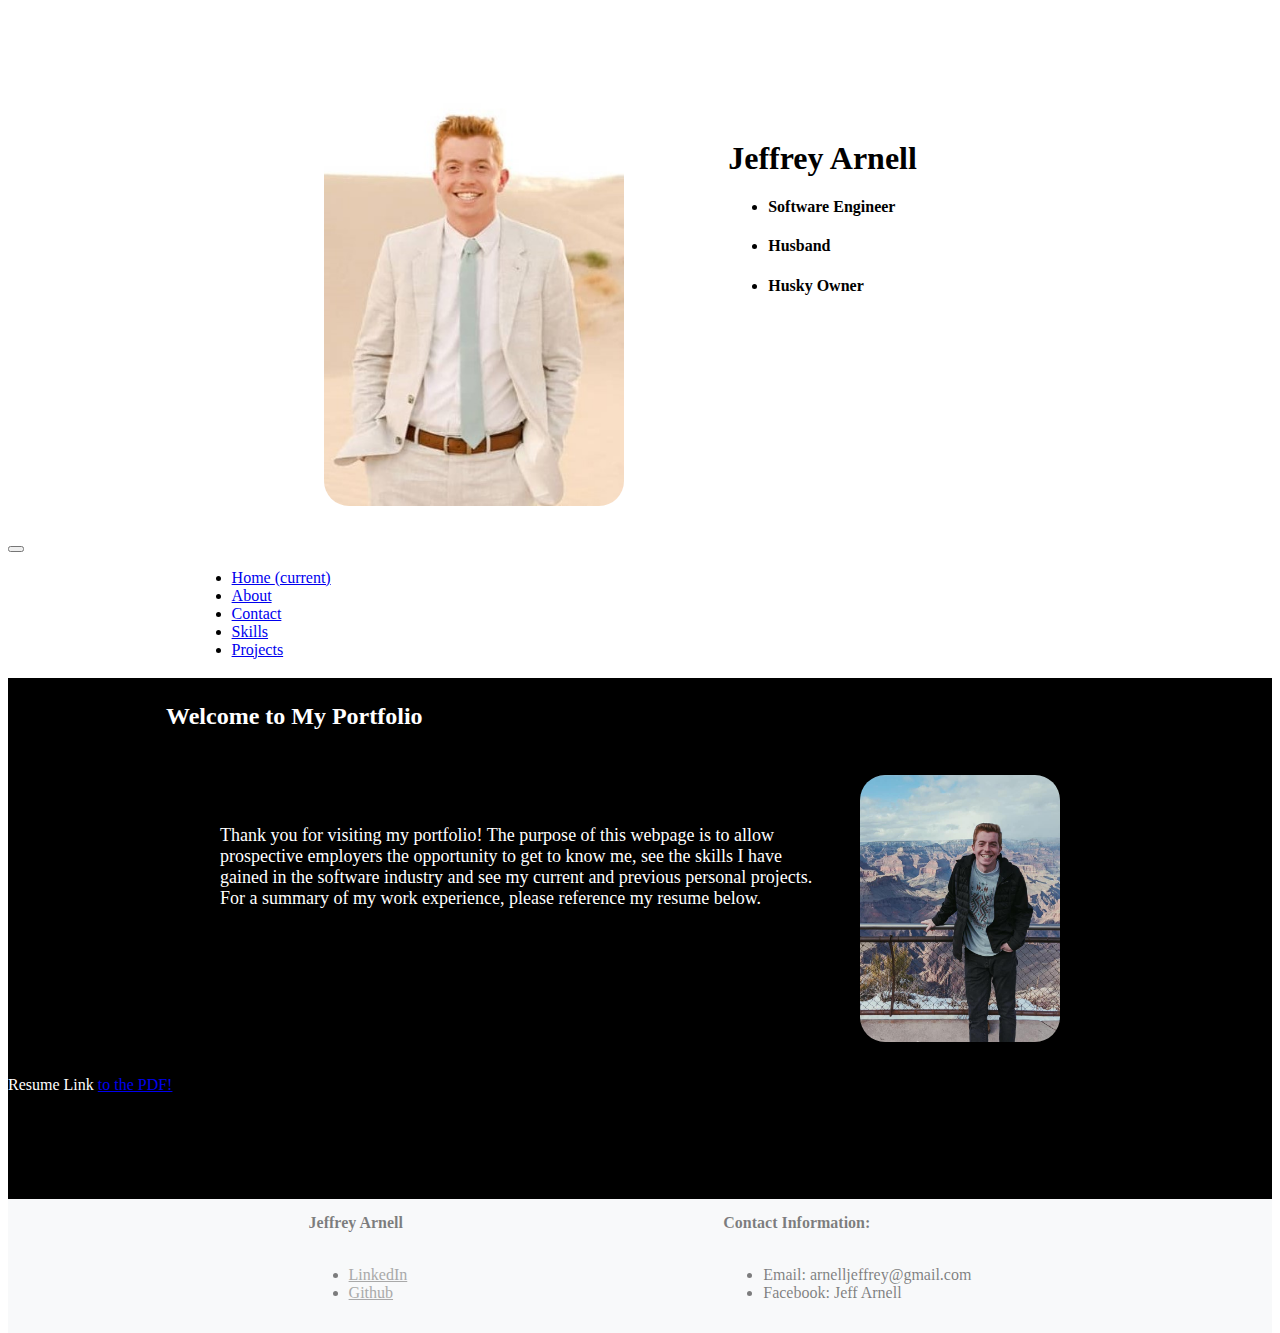
<file: index.html>
<!DOCTYPE html>
<html>
    <head>
        <title>Jeffrey Arnell Portfolio</title>
        <script src="https://code.jquery.com/jquery-2.1.3.min.js"></script>
        <script src="https://maxcdn.bootstrapcdn.com/bootstrap/3.3.1/js/bootstrap.min.js"></script>
        <link rel="stylesheet" href="https://stackpath.bootstrapcdn.com/bootstrap/4.1.3/css/bootstrap.min.css" integrity="sha384-MCw98/SFnGE8fJT3GXwEOngsV7Zt27NXFoaoApmYm81iuXoPkFOJwJ8ERdknLPMO" crossorigin="anonymous">
        <link rel="stylesheet" href="styles.css">
        <link rel="icon" type="image/x-icon" href="/assets/aboutImage.jpg" />
    </head>
    <div style="display: flex; justify-content: left; padding-top: 75px; padding-bottom: 25px;">
        <div style="width: 30%; margin-left: 25%; margin-right: 25px;">
            <img src="./assets/ProfileImage.jpg" class="topPhoto">
        </div>
        <div style="color: black; vertical-align: middle; text-align: center; font-family: Georgia, 'Times New Roman', Times, serif;">
            <h1 style="margin-top: 30%;">Jeffrey Arnell</h1>
            <ul>
                <li><h4 style="text-align: left;">Software Engineer</h4></li>
                <li><h4 style="text-align: left;">Husband</h4></li>
                <li><h4 style="text-align: left;">Husky Owner</h4></li>
            </ul>
        </div>
    </div>

    <nav class="navbar navbar-expand-lg navbar-light bg-light">
        <button class="navbar-toggler" type="button" data-toggle="collapse" data-target="#navbarNav" aria-controls="navbarNav" aria-expanded="false" aria-label="Toggle navigation">
                <span class="navbar-toggler-icon"></span>
        </button>
        <div class="collapse navbar-collapse" id="navbarNav">
                <ul class="navbar-nav">
                        <li class="nav-item active" style="margin-left: 15%;">
                                <a class="nav-link" href="index.html">Home <span class="sr-only">(current)</span></a>
                        </li>
                        <li class="nav-item" style="margin-left: 15%;">
                                <a class="nav-link" href="about.html">About</a>
                        </li>
                        <li class="nav-item" style="margin-left: 15%;">
                                <a class="nav-link" href="contact.html">Contact</a>
                        </li>
                        <li class="nav-item" style="margin-left: 15%;">
                                <a class="nav-link" href="skills.html">Skills</a>
                        </li>
                        <li class="nav-item" style="margin-left: 15%;">
                            <a class="nav-link" href="projects.html">Projects</a>
                        </li>
                </ul>
        </div>
    </nav>

    <div style="width: 100%; background-color:black; color: white; padding-bottom: 100px;">
        <h2>Welcome to My Portfolio</h2>
        <div style="display: flex; justify-content: center; width: 100%;">
            <div style="display: flex; justify-content: center;">
                <p style="width: 600px; margin-right: 40px; margin-top: 50px; font-size: 18px;">Thank you for visiting my portfolio! The purpose of this webpage is to allow prospective employers the opportunity to get to know me, see the skills I have gained in the software industry and see my current and previous personal projects. For a summary of my work experience, please reference my resume below.</p>
                <img src="./assets/About.jpg" style="width: 200px; height: auto;">
            </div>
        </div>

        <object data="/assets/Resume.pdf" type="application/pdf" width="80%" height="800px;" style="margin-left: 10%; margin-top: 50px;">
            <p>Resume Link <a href="/assets/Resume.pdf">to the PDF!</a></p>
        </object>
    </div>

    <footer style="background-color: #f8f9fa; color: #00000080;">
        <div style="display: flex; justify-content: center;">
            <div style="margin-right: 25%; margin-top: 15px; margin-bottom: 15px;">
                <strong>Jeffrey Arnell</strong>
                <br><br>
                <ul>
                    <li><a href="https://www.linkedin.com/in/jeffrey-arnell-186a73201/" target="_blank" style="color: darkgray;">LinkedIn</a></li>
                    <li><a target="_blank" style="color: darkgray;" href="https://github.com/arnellja">Github</a></li>
                </ul>
            </div>
            <div style="margin-top: 15px; margin-bottom: 15px;">
                <strong>Contact Information:</strong>
                <br><br>
                <ul>
                    <li>Email: arnelljeffrey@gmail.com</li>
                    <li>Facebook: Jeff Arnell</li>
                </ul>
            </div>
        </div>
    </footer>
</html>
</file>
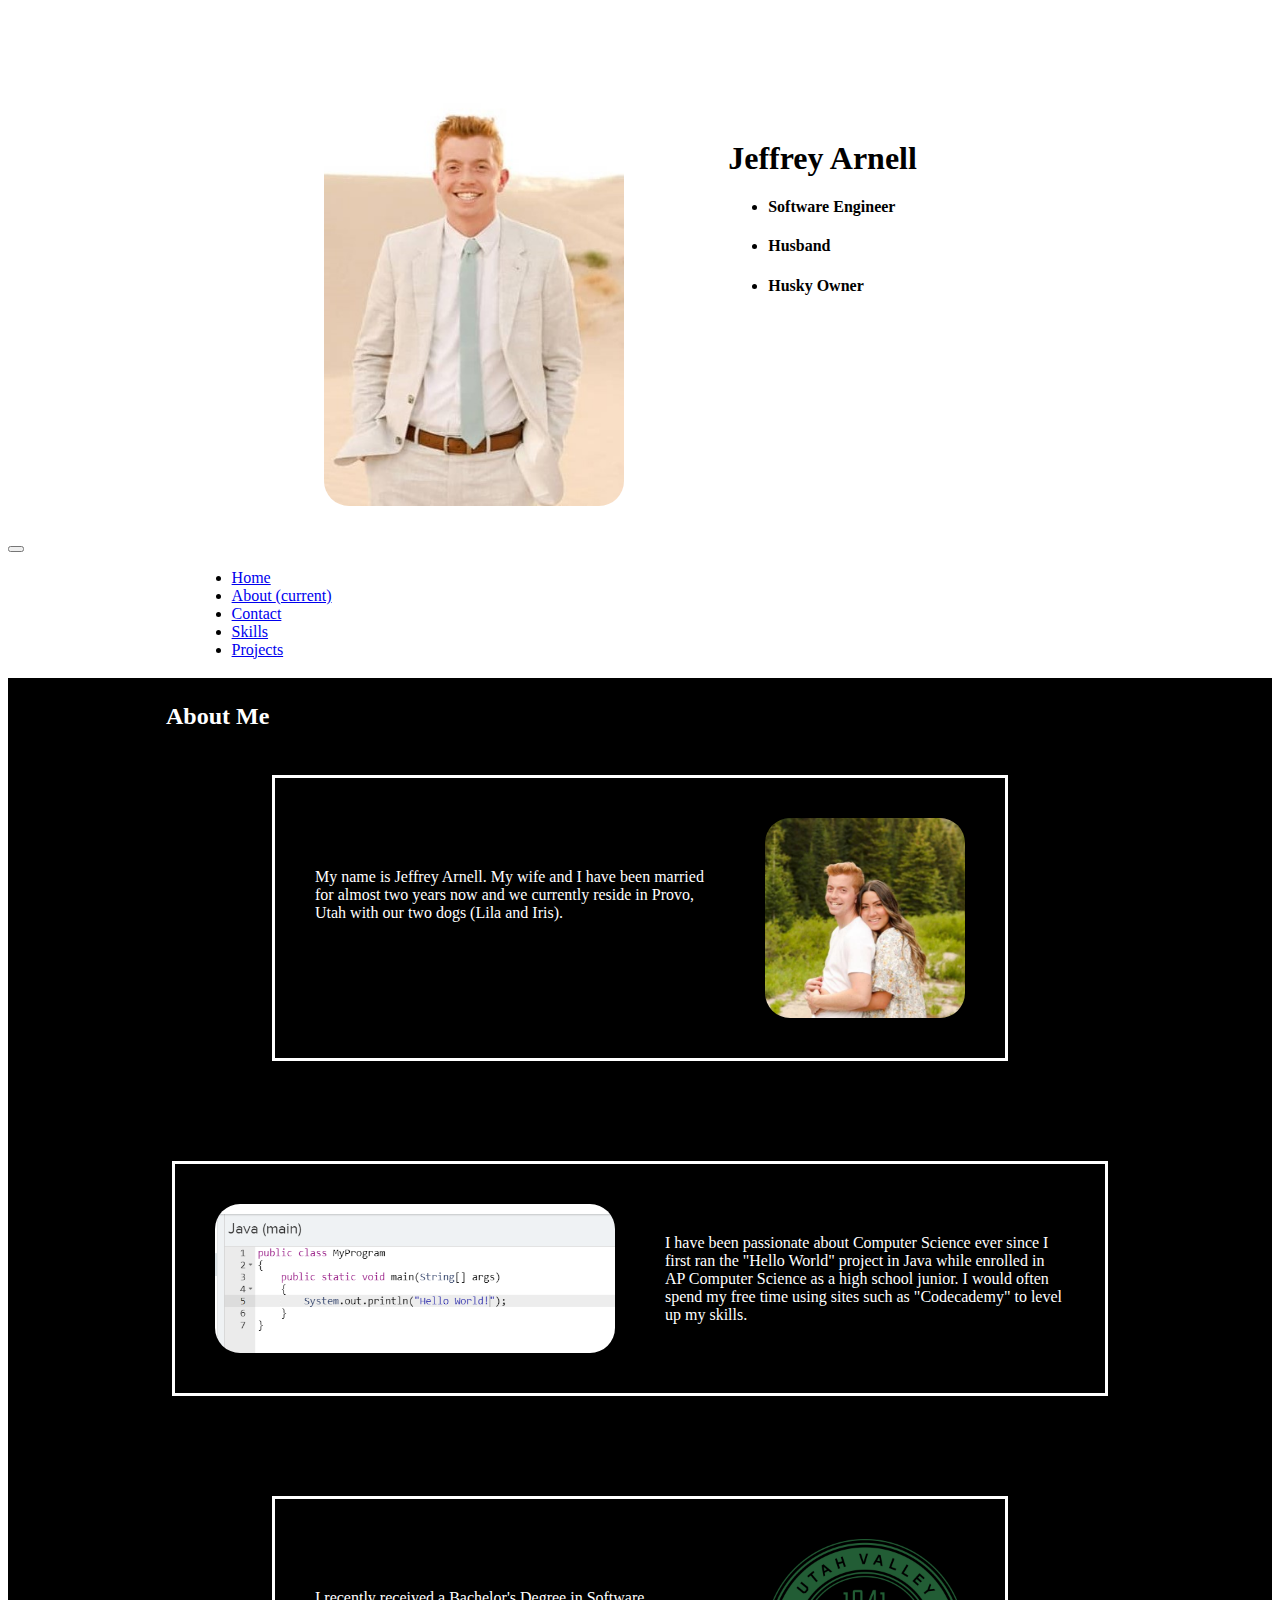
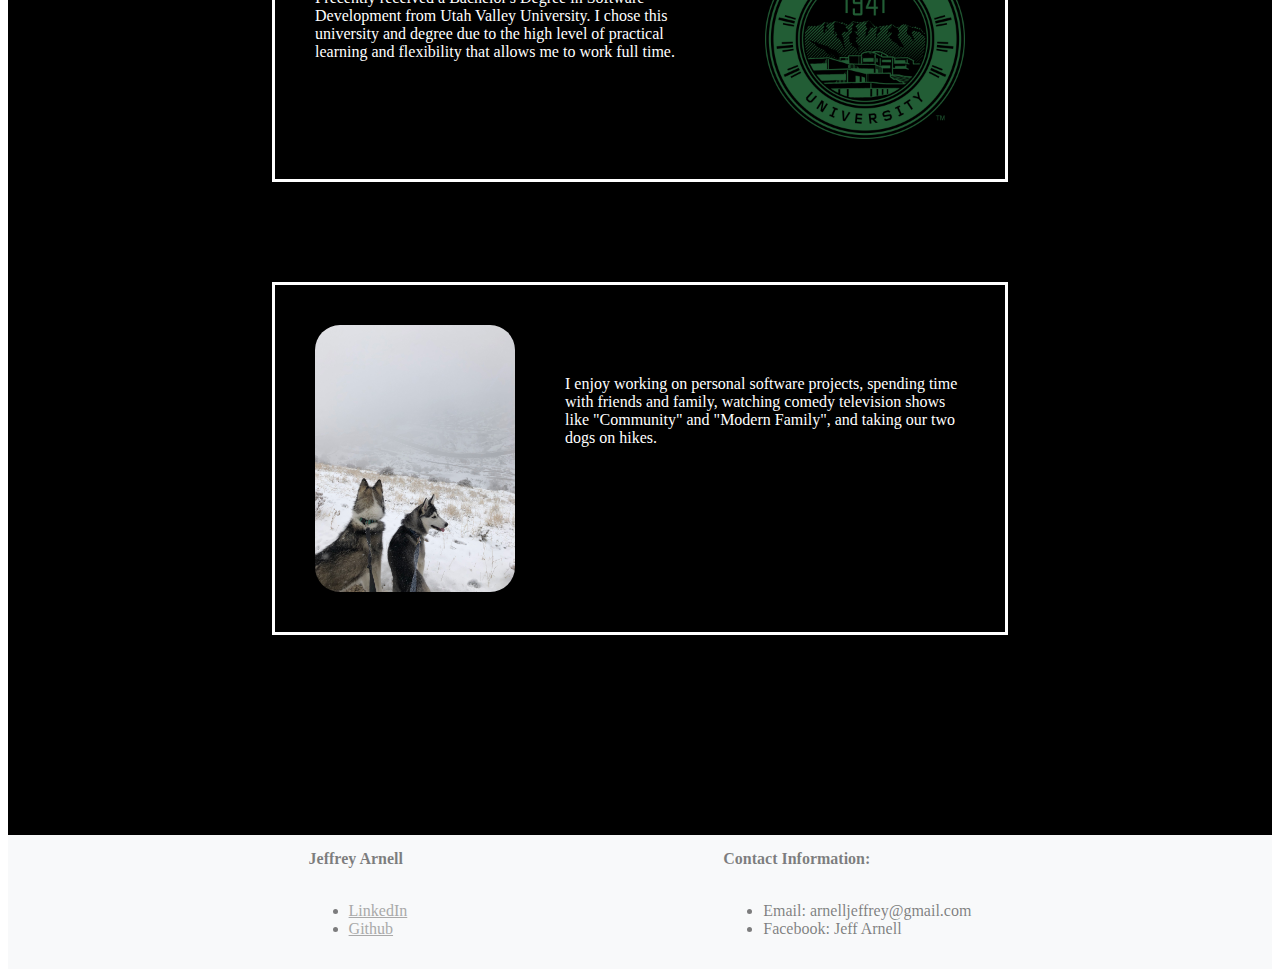
<file: about.html>
<!DOCTYPE html>
<html>
    <head>
        <title>Jeffrey Arnell Portfolio</title>
        <script src="https://code.jquery.com/jquery-2.1.3.min.js"></script>
        <script src="https://maxcdn.bootstrapcdn.com/bootstrap/3.3.1/js/bootstrap.min.js"></script>
        <link rel="stylesheet" href="https://stackpath.bootstrapcdn.com/bootstrap/4.1.3/css/bootstrap.min.css" integrity="sha384-MCw98/SFnGE8fJT3GXwEOngsV7Zt27NXFoaoApmYm81iuXoPkFOJwJ8ERdknLPMO" crossorigin="anonymous">
        <link rel="stylesheet" href="styles.css">
        <link rel="icon" type="image/x-icon" href="/assets/aboutImage.jpg" />
    </head>
    <div style="display: flex; justify-content: left; padding-top: 75px; padding-bottom: 25px;">
        <div style="width: 30%; margin-left: 25%; margin-right: 25px;">
            <img src="./assets/ProfileImage.jpg" class="topPhoto">
        </div>
        <div style="color: black; vertical-align: middle; text-align: center; font-family: Georgia, 'Times New Roman', Times, serif;">
            <h1 style="margin-top: 30%;">Jeffrey Arnell</h1>
            <ul>
                <li><h4 style="text-align: left;">Software Engineer</h4></li>
                <li><h4 style="text-align: left;">Husband</h4></li>
                <li><h4 style="text-align: left;">Husky Owner</h4></li>
            </ul>
        </div>
    </div>

    <nav class="navbar navbar-expand-lg navbar-light bg-light">
        <button class="navbar-toggler" type="button" data-toggle="collapse" data-target="#navbarNav" aria-controls="navbarNav" aria-expanded="false" aria-label="Toggle navigation">
                <span class="navbar-toggler-icon"></span>
        </button>
        <div class="collapse navbar-collapse" id="navbarNav">
                <ul class="navbar-nav">
                        <li class="nav-item" style="margin-left: 15%;">
                                <a class="nav-link" href="index.html">Home</a>
                        </li>
                        <li class="nav-item active" style="margin-left: 15%;">
                                <a class="nav-link" href="about.html">About <span class="sr-only">(current)</span></a>
                        </li>
                        <li class="nav-item" style="margin-left: 15%;">
                                <a class="nav-link" href="contact.html">Contact</a>
                        </li>
                        <li class="nav-item" style="margin-left: 15%;">
                                <a class="nav-link" href="skills.html">Skills</a>
                        </li>
                        <li class="nav-item" style="margin-left: 15%;">
                            <a class="nav-link" href="projects.html">Projects</a>
                        </li>
                </ul>
        </div>
    </nav>

    <div style="width: 100%; background-color:black; color: white; padding-bottom: 100px;">
        <h2>About Me</h2>
        <div style="display: flex; justify-content: center; width: 100%; margin-bottom: 100px;">
            <div class="skill-box" style="display: flex; justify-content: center;">
                <p style="margin-right: 50px; margin-top: 50px; width: 400px;">My name is Jeffrey Arnell. My wife and I have been married for almost two years now and we currently reside in Provo, Utah with our two dogs (Lila and Iris).</p>
                <img src="./assets/aboutImage.jpg" style="width: 200px; height: auto;">
            </div>
        </div>
        <div style="display: flex; justify-content: center; width: 100%; margin-bottom: 100px;">
            <div class="skill-box" style="display: flex; justify-content: center;">
                <img src="./assets/HelloWorld.PNG" style="width: 400px; height: auto;">
                <p style="margin-left: 50px; margin-top: 30px; width: 400px;">I have been passionate about Computer Science ever since I first ran the "Hello World" project in Java while enrolled in AP Computer Science as a high school junior. I would often spend my free time using sites such as "Codecademy" to level up my skills.</p>

            </div>
        </div>
        <div style="display: flex; justify-content: center; width: 100%; margin-bottom: 100px;">
            <div class="skill-box" style="display: flex; justify-content: center;">
                <p style="margin-right: 50px; margin-top: 50px; width: 400px;">I recently received a Bachelor's Degree in Software Development from Utah Valley University. I chose this university and degree due to the high level of practical learning and flexibility that allows me to work full time.</p>
                <img src="./assets/Utah_Valley_University_seal.svg.png" style="width: 200px; height: auto;">
            </div>
        </div>
        <div style="display: flex; justify-content: center; width: 100%; margin-bottom: 100px;">
            <div class="skill-box" style="display: flex; justify-content: center;">
                <img src="./assets/Dogs.jpg" style="width: 200px; height: auto;">
                <p style="margin-left: 50px; margin-top: 50px; width: 400px;">I enjoy working on personal software projects, spending time with friends and family, watching comedy television shows like "Community" and "Modern Family", and taking our two dogs on hikes.</p>
            </div>
        </div>
    </div>

    <footer style="background-color: #f8f9fa; color: #00000080;">
        <div style="display: flex; justify-content: center;">
            <div style="margin-right: 25%; margin-top: 15px; margin-bottom: 15px;">
                <strong>Jeffrey Arnell</strong>
                <br><br>
                <ul>
                    <li><a href="https://www.linkedin.com/in/jeffrey-arnell-186a73201/" target="_blank" style="color: darkgray;">LinkedIn</a></li>
                    <li><a target="_blank" style="color: darkgray;" href="https://github.com/arnellja">Github</a></li>
                </ul>
            </div>
            <div style="margin-top: 15px; margin-bottom: 15px;">
                <strong>Contact Information:</strong>
                <br><br>
                <ul>
                    <li>Email: arnelljeffrey@gmail.com</li>
                    <li>Facebook: Jeff Arnell</li>
                </ul>
            </div>
        </div>
    </footer>
</html>
</file>
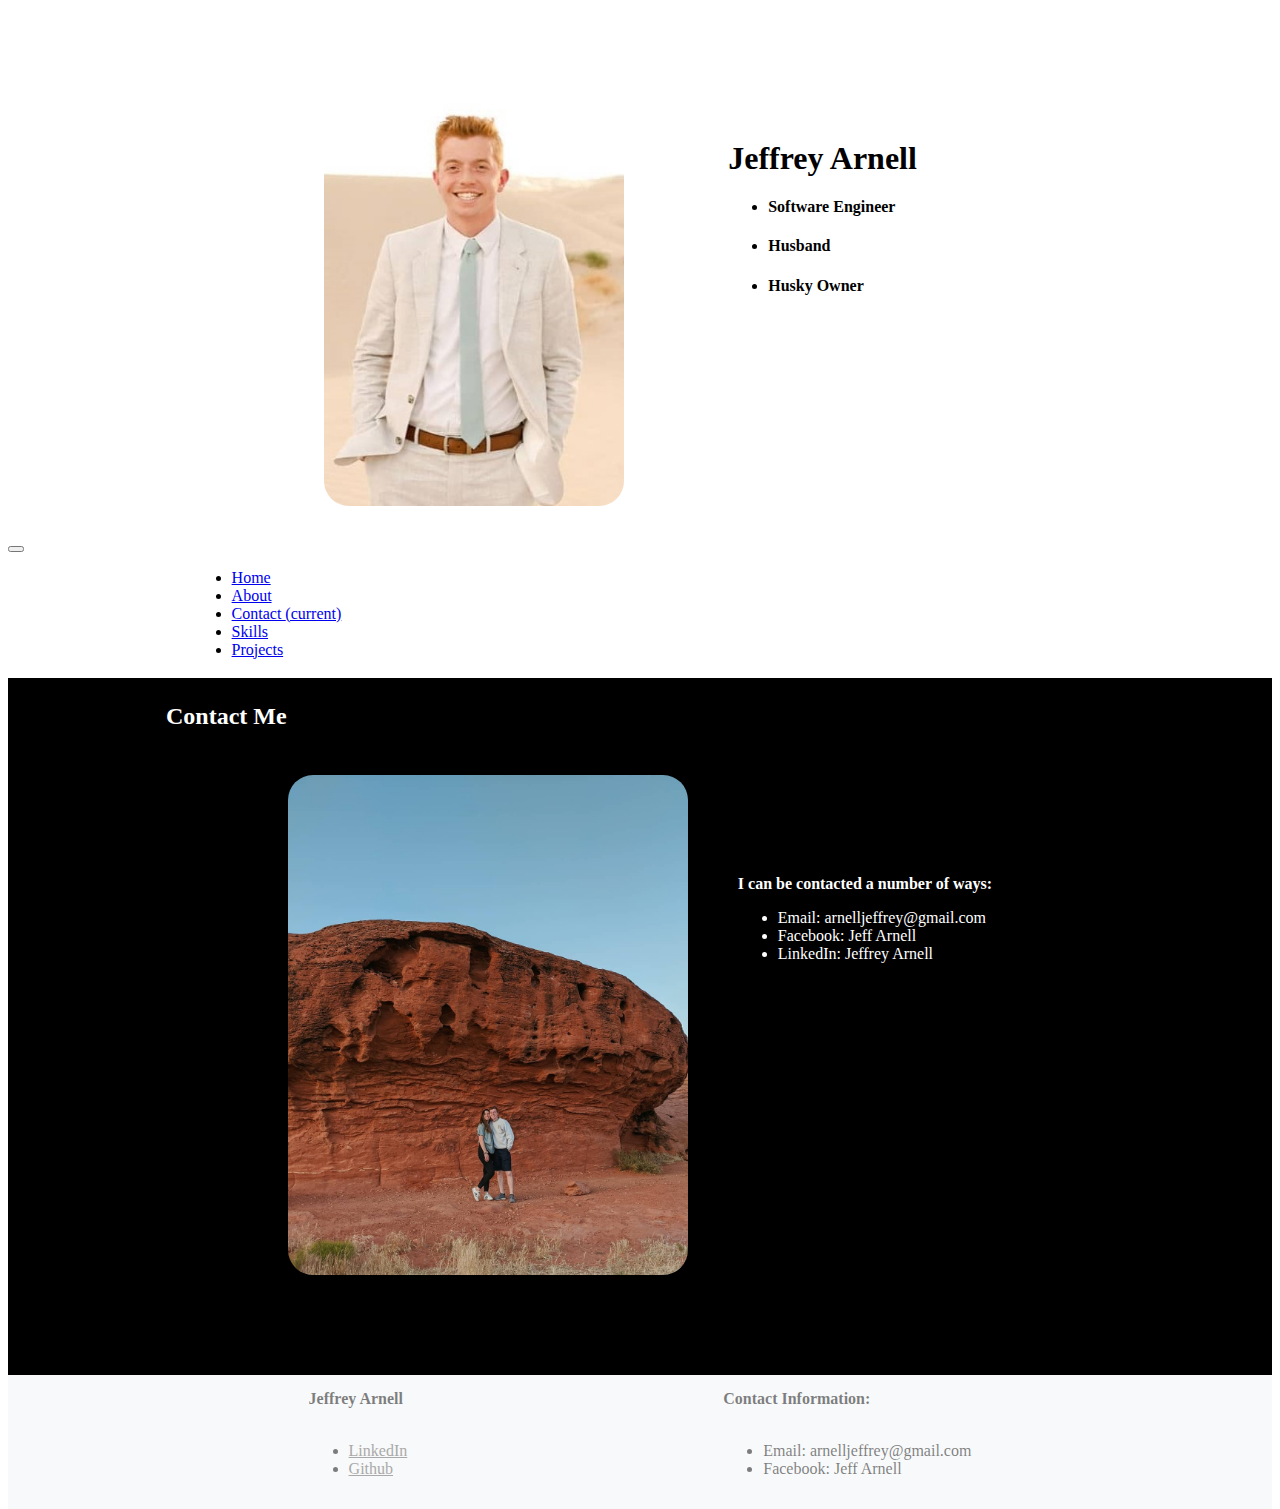
<file: contact.html>
<!DOCTYPE html>
<html>
    <head>
        <title>Jeffrey Arnell Portfolio</title>
        <script src="https://code.jquery.com/jquery-2.1.3.min.js"></script>
        <script src="https://maxcdn.bootstrapcdn.com/bootstrap/3.3.1/js/bootstrap.min.js"></script>
        <link rel="stylesheet" href="https://stackpath.bootstrapcdn.com/bootstrap/4.1.3/css/bootstrap.min.css" integrity="sha384-MCw98/SFnGE8fJT3GXwEOngsV7Zt27NXFoaoApmYm81iuXoPkFOJwJ8ERdknLPMO" crossorigin="anonymous">
        <link rel="stylesheet" href="styles.css">
        <link rel="icon" type="image/x-icon" href="/assets/aboutImage.jpg" />
    </head>
    <div style="display: flex; justify-content: left; padding-top: 75px; padding-bottom: 25px;">
        <div style="width: 30%; margin-left: 25%; margin-right: 25px;">
            <img src="./assets/ProfileImage.jpg" class="topPhoto">
        </div>
        <div style="color: black; vertical-align: middle; text-align: center; font-family: Georgia, 'Times New Roman', Times, serif;">
            <h1 style="margin-top: 30%;">Jeffrey Arnell</h1>
            <ul>
                <li><h4 style="text-align: left;">Software Engineer</h4></li>
                <li><h4 style="text-align: left;">Husband</h4></li>
                <li><h4 style="text-align: left;">Husky Owner</h4></li>
            </ul>
        </div>
    </div>

    <nav class="navbar navbar-expand-lg navbar-light bg-light">
        <button class="navbar-toggler" type="button" data-toggle="collapse" data-target="#navbarNav" aria-controls="navbarNav" aria-expanded="false" aria-label="Toggle navigation">
                <span class="navbar-toggler-icon"></span>
        </button>
        <div class="collapse navbar-collapse" id="navbarNav">
                <ul class="navbar-nav">
                        <li class="nav-item" style="margin-left: 15%;">
                                <a class="nav-link" href="index.html">Home</a>
                        </li>
                        <li class="nav-item" style="margin-left: 15%;">
                                <a class="nav-link" href="about.html">About</a>
                        </li>
                        <li class="nav-item active" style="margin-left: 15%;">
                                <a class="nav-link" href="contact.html">Contact <span class="sr-only">(current)</span></a>
                        </li>
                        <li class="nav-item" style="margin-left: 15%;">
                                <a class="nav-link" href="skills.html">Skills</a>
                        </li>
                        <li class="nav-item" style="margin-left: 15%;">
                            <a class="nav-link" href="projects.html">Projects</a>
                        </li>
                </ul>
        </div>
    </nav>

    <div style="width: 100%; background-color:black; color: white; padding-bottom: 100px;">
        <h2>Contact Me</h2>
        <div style="display: flex; justify-content: center; width: 100%;">
            <div style="display: flex; justify-content: center;">
                <img src="./assets/RedRockContact.jpg" style="width: 400px; height: auto;">
                <div style="margin-left: 50px; margin-top: 100px;">
                    <strong>I can be contacted a number of ways:</strong>
                    <ul>
                        <li>Email: arnelljeffrey@gmail.com</li>
                        <li>Facebook: Jeff Arnell</li>
                        <li>LinkedIn: Jeffrey Arnell</li>
                    </ul>
                </div>
            </div>
        </div>
    </div>

    <footer style="background-color: #f8f9fa; color: #00000080;">
        <div style="display: flex; justify-content: center;">
            <div style="margin-right: 25%; margin-top: 15px; margin-bottom: 15px;">
                <strong>Jeffrey Arnell</strong>
                <br><br>
                <ul>
                    <li><a href="https://www.linkedin.com/in/jeffrey-arnell-186a73201/" target="_blank" style="color: darkgray;">LinkedIn</a></li>
                    <li><a target="_blank" style="color: darkgray;" href="https://github.com/arnellja">Github</a></li>
                </ul>
            </div>
            <div style="margin-top: 15px; margin-bottom: 15px;">
                <strong>Contact Information:</strong>
                <br><br>
                <ul>
                    <li>Email: arnelljeffrey@gmail.com</li>
                    <li>Facebook: Jeff Arnell</li>
                </ul>
            </div>
        </div>
    </footer>
</html>
</file>
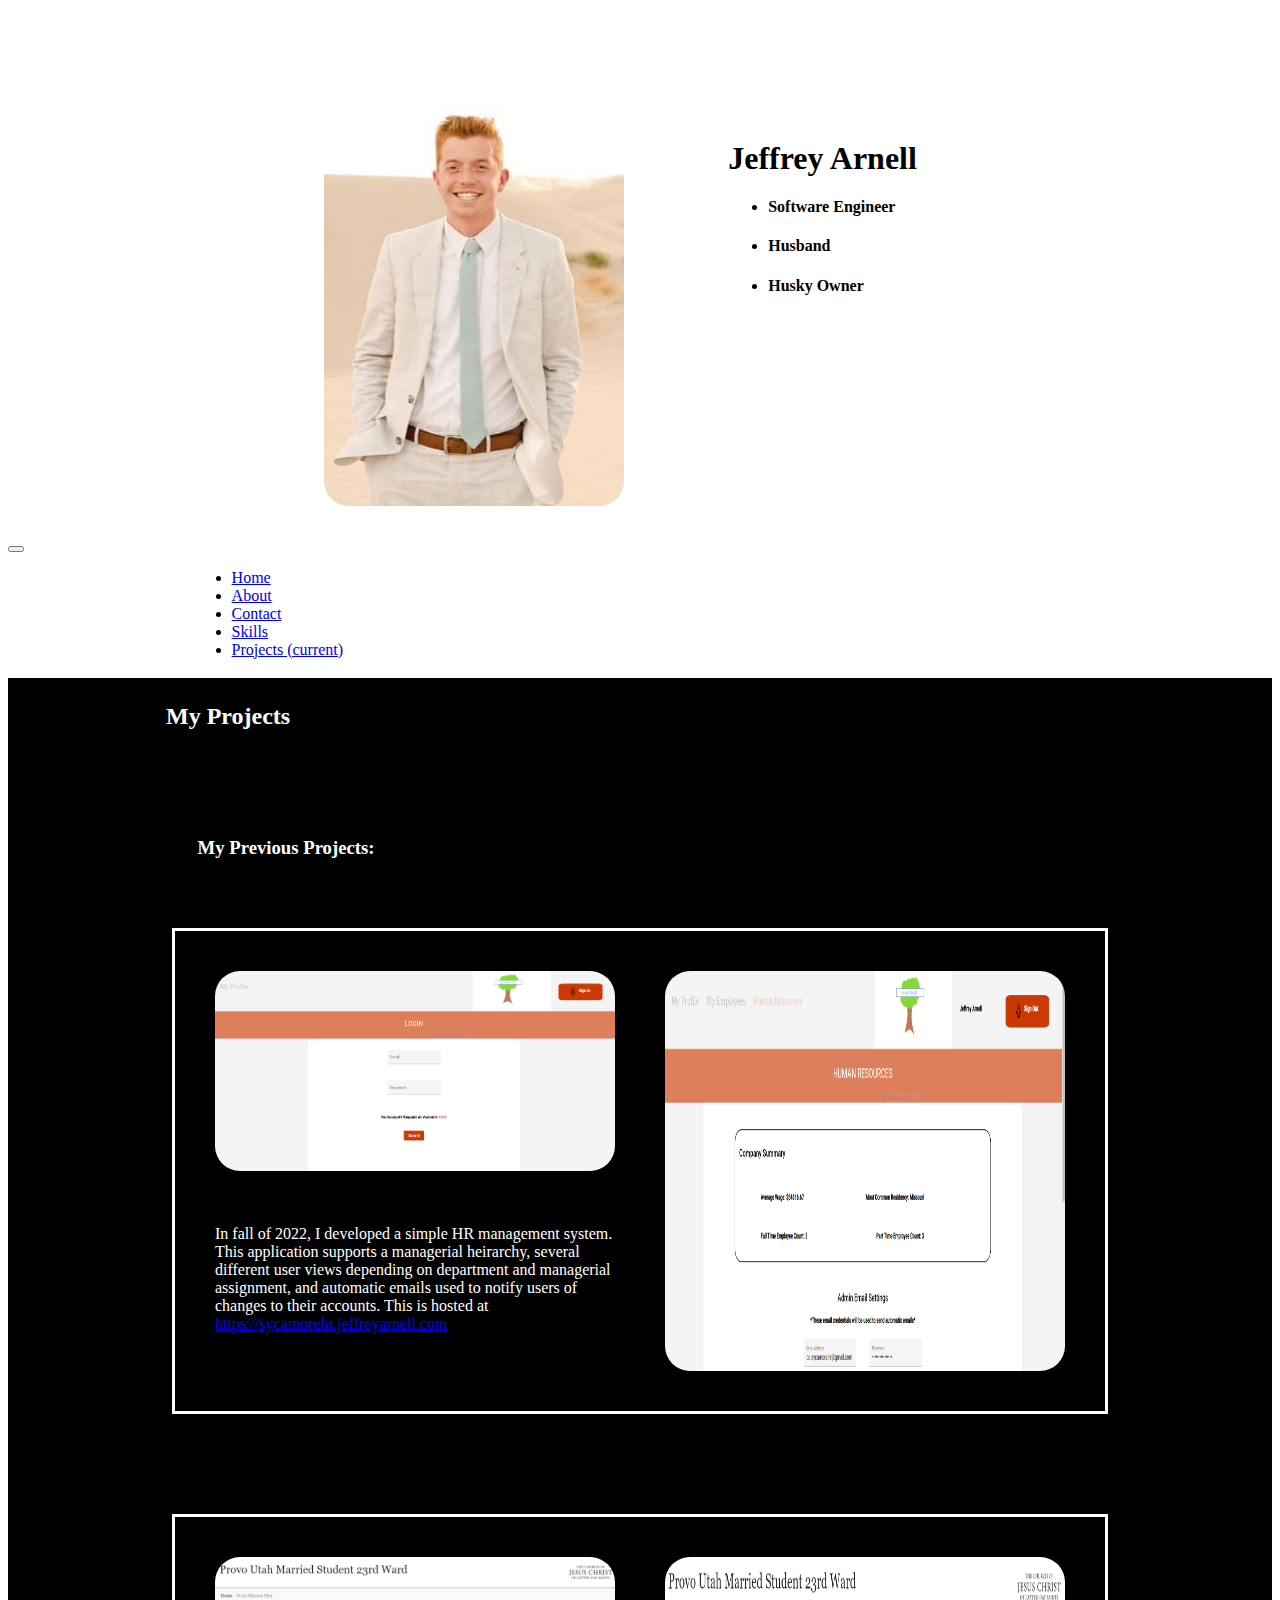
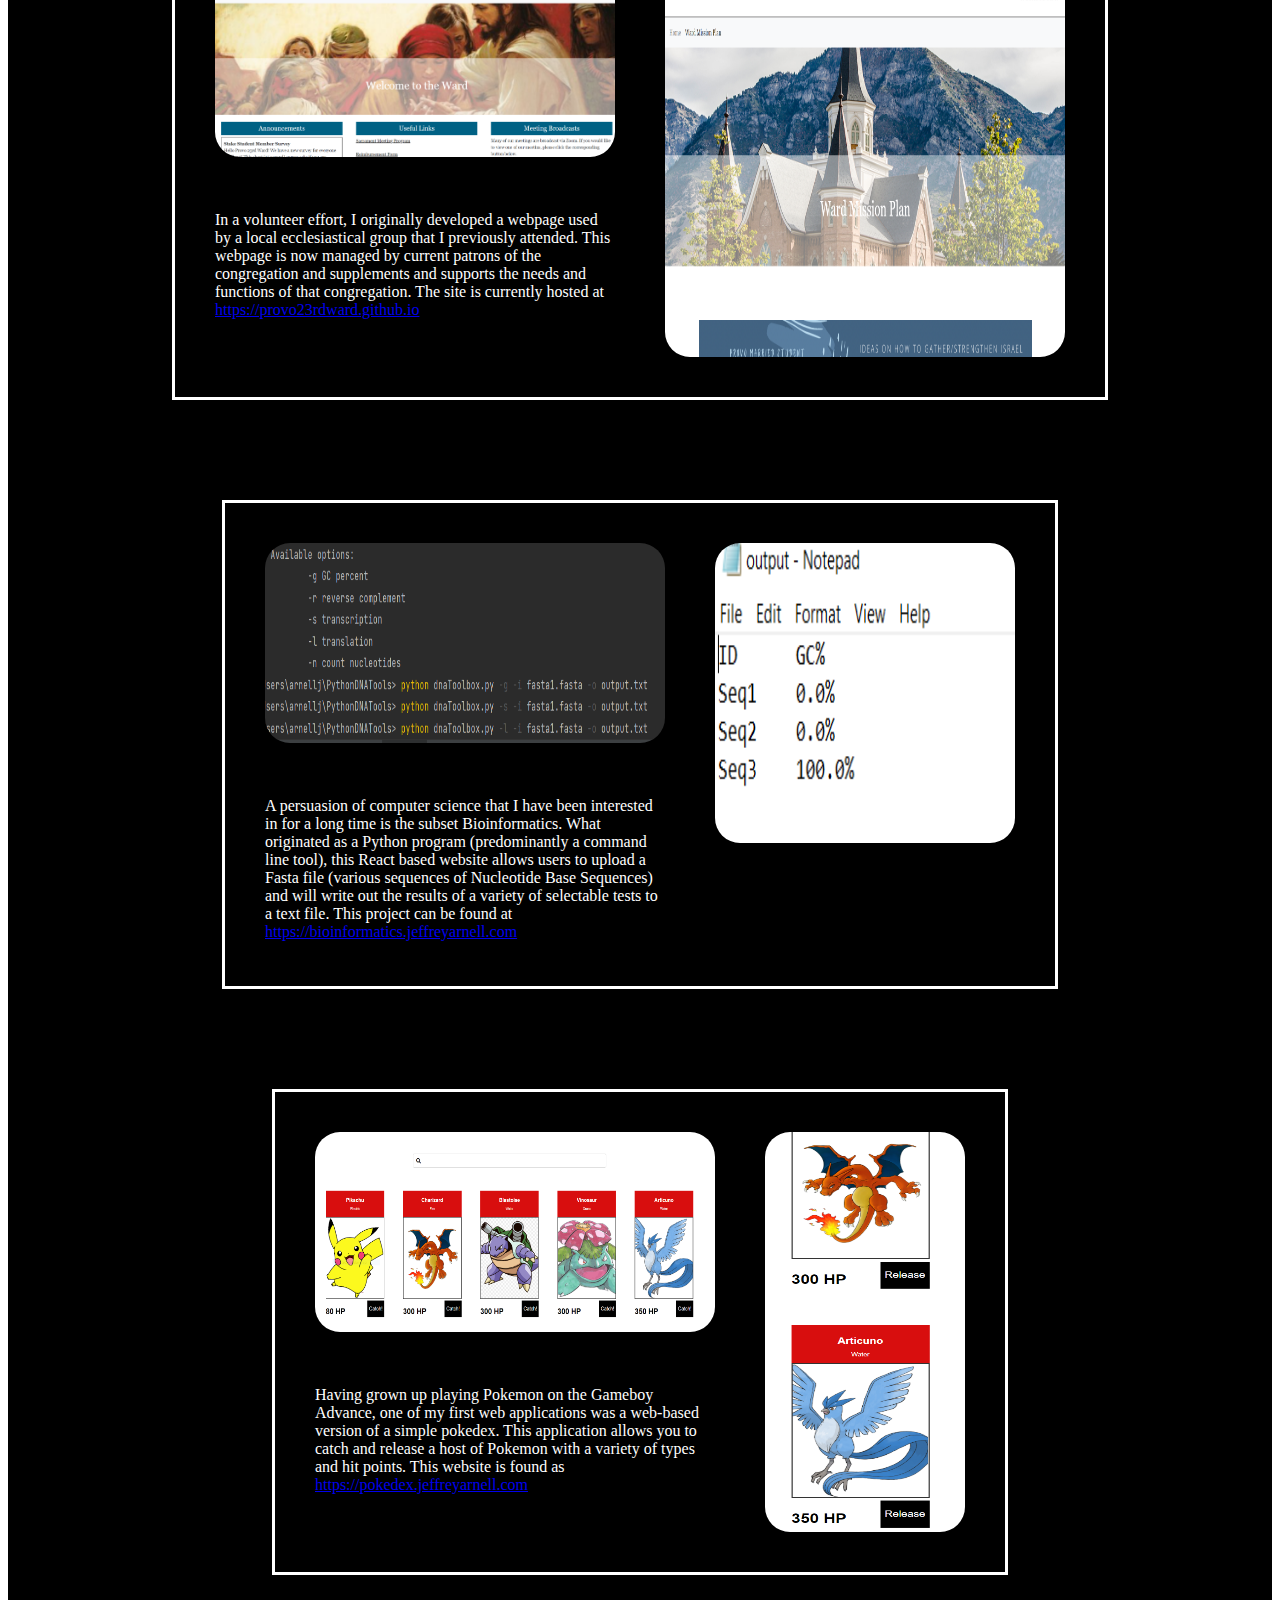
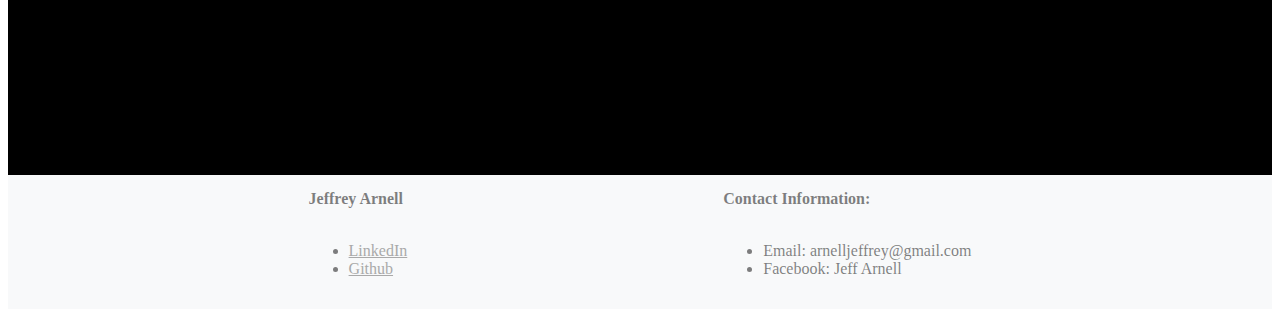
<file: projects.html>
<!DOCTYPE html>
<html>
    <head>
        <title>Jeffrey Arnell Portfolio</title>
        <script src="https://code.jquery.com/jquery-2.1.3.min.js"></script>
        <script src="https://maxcdn.bootstrapcdn.com/bootstrap/3.3.1/js/bootstrap.min.js"></script>
        <link rel="stylesheet" href="https://stackpath.bootstrapcdn.com/bootstrap/4.1.3/css/bootstrap.min.css" integrity="sha384-MCw98/SFnGE8fJT3GXwEOngsV7Zt27NXFoaoApmYm81iuXoPkFOJwJ8ERdknLPMO" crossorigin="anonymous">
        <link rel="stylesheet" href="styles.css">
        <link rel="icon" type="image/x-icon" href="/assets/aboutImage.jpg" />
    </head>
    <div style="display: flex; justify-content: left; padding-top: 75px; padding-bottom: 25px;">
        <div style="width: 30%; margin-left: 25%; margin-right: 25px;">
            <img src="./assets/ProfileImage.jpg" class="topPhoto">
        </div>
        <div style="color: black; vertical-align: middle; text-align: center; font-family: Georgia, 'Times New Roman', Times, serif;">
            <h1 style="margin-top: 30%;">Jeffrey Arnell</h1>
            <ul>
                <li><h4 style="text-align: left;">Software Engineer</h4></li>
                <li><h4 style="text-align: left;">Husband</h4></li>
                <li><h4 style="text-align: left;">Husky Owner</h4></li>
            </ul>
        </div>
    </div>

    <nav class="navbar navbar-expand-lg navbar-light bg-light">
        <button class="navbar-toggler" type="button" data-toggle="collapse" data-target="#navbarNav" aria-controls="navbarNav" aria-expanded="false" aria-label="Toggle navigation">
                <span class="navbar-toggler-icon"></span>
        </button>
        <div class="collapse navbar-collapse" id="navbarNav">
                <ul class="navbar-nav">
                        <li class="nav-item" style="margin-left: 15%;">
                                <a class="nav-link" href="index.html">Home</a>
                        </li>
                        <li class="nav-item" style="margin-left: 15%;">
                                <a class="nav-link" href="about.html">About</a>
                        </li>
                        <li class="nav-item" style="margin-left: 15%;">
                                <a class="nav-link" href="contact.html">Contact</a>
                        </li>
                        <li class="nav-item" style="margin-left: 15%;">
                                <a class="nav-link" href="skills.html">Skills</a>
                        </li>
                        <li class="nav-item active" style="margin-left: 15%;">
                            <a class="nav-link" href="projects.html">Projects <span class="sr-only">(current)</span></a>
                        </li>
                </ul>
        </div>
    </nav>

    <div style="width: 100%; background-color:black; color: white; padding-bottom: 100px;">
        <h2>My Projects</h2>
        <br>
        <h3>My Previous Projects:</h3>
        <div style="display: flex; justify-content: center; width: 100%; margin-bottom: 100px;">
            <div class="project-display">
                <div style="display: flex; justify-content: center;">
                    <div>
                        <img src="/assets/sycamorehrLogin.PNG" style="width: 400px; height: 200px;">
                        <p class="text-placement-left" style="width: 400px;">In fall of 2022, I developed a simple HR management system. This application supports a managerial heirarchy, several different user views depending on department and managerial assignment, and automatic emails used to notify users of changes to their accounts. This is hosted at <a href="https://sycamorehr.jeffreyarnell.com">https://sycamorehr.jeffreyarnell.com</a></p>
                    </div>
                    <img src="/assets/sycamoreHrHr.PNG" style="width: 400px; height: 400px;">
                </div>
            </div>
        </div>
        <div style="display: flex; justify-content: center; width: 100%; margin-bottom: 100px;">
            <div class="project-display">
                <div style="display: flex; justify-content: center;">
                    <div>
                        <img src="/assets/Provo23rdWelcome.PNG" style="width: 400px; height: 200px;">
                        <p class="text-placement-left" style="width: 400px;">In a volunteer effort, I originally developed a webpage used by a local ecclesiastical group that I previously attended. This webpage is now managed by current patrons of the congregation and supplements and supports the needs and functions of that congregation. The site is currently hosted at <a href="https://provo23rdward.github.io">https://provo23rdward.github.io</a></p>
                    </div>
                    <img src="/assets/WardMissionPlan.PNG" style="width: 400px; height: 400px;">
                </div>
            </div>
        </div>
        <div style="display: flex; justify-content: center; width: 100%; margin-bottom: 100px;">
            <div class="project-display">
                <div style="display: flex; justify-content: center;">
                    <div>
                        <img src="/assets/DNAToolboxCommandLine.PNG" style="width: 400px; height: 200px;">
                        <p class="text-placement-left" style="width: 400px;">A persuasion of computer science that I have been interested in for a long time is the subset Bioinformatics. What originated as a Python program (predominantly a command line tool), this React based website allows users to upload a Fasta file (various sequences of Nucleotide Base Sequences) and will write out the results of a variety of selectable tests to a text file. This project can be found at <a href="https://bioinformatics.jeffreyarnell.com">https://bioinformatics.jeffreyarnell.com</a></p>
                    </div>
                    <img src="/assets/GCPercentage.PNG" style="width: 300px; height: 300px;">
                    <img>
                </div>
            </div>
        </div>
        <div style="display: flex; justify-content: center; width: 100%; margin-bottom: 100px;">
            <div class="project-display">
                <div style="display: flex; justify-content: center;">
                    <div>
                        <img src="/assets/PokemonCatch.PNG" style="width: 400px; height: 200px;">
                        <p class="text-placement-left" style="width: 400px;">Having grown up playing Pokemon on the Gameboy Advance, one of my first web applications was a web-based version of a simple pokedex. This application allows you to catch and release a host of Pokemon with a variety of types and hit points. This website is found as <a href="https://pokedex.jeffreyarnell.com">https://pokedex.jeffreyarnell.com</a></p>
                    </div>
                    <img src="/assets/CaughtPokemon.PNG" style="width: 200px; height: 400px;">
                </div>
            </div>
        </div>
        <!-- <div style="text-align: center; width: 100%;">
            <strong>Current and Future Projects:</strong><br><br>
            <li>A React based web app used to automate the calculations of Insulin dosages for diabetes patients to be used by medical professionals.</li>
            <li>A React Native mobile Dating App that matchs individuals based on schedules dates and matching interests.</li>
        </div> -->
        
    </div>

    <footer style="background-color: #f8f9fa; color: #00000080;">
        <div style="display: flex; justify-content: center;">
            <div style="margin-right: 25%; margin-top: 15px; margin-bottom: 15px;">
                <strong>Jeffrey Arnell</strong>
                <br><br>
                <ul>
                    <li><a href="https://www.linkedin.com/in/jeffrey-arnell-186a73201/" target="_blank" style="color: darkgray;">LinkedIn</a></li>
                    <li><a target="_blank" style="color: darkgray;" href="https://github.com/arnellja">Github</a></li>
                </ul>
            </div>
            <div style="margin-top: 15px; margin-bottom: 15px;">
                <strong>Contact Information:</strong>
                <br><br>
                <ul>
                    <li>Email: arnelljeffrey@gmail.com</li>
                    <li>Facebook: Jeff Arnell</li>
                </ul>
            </div>
        </div>
    </footer>
</html>
</file>
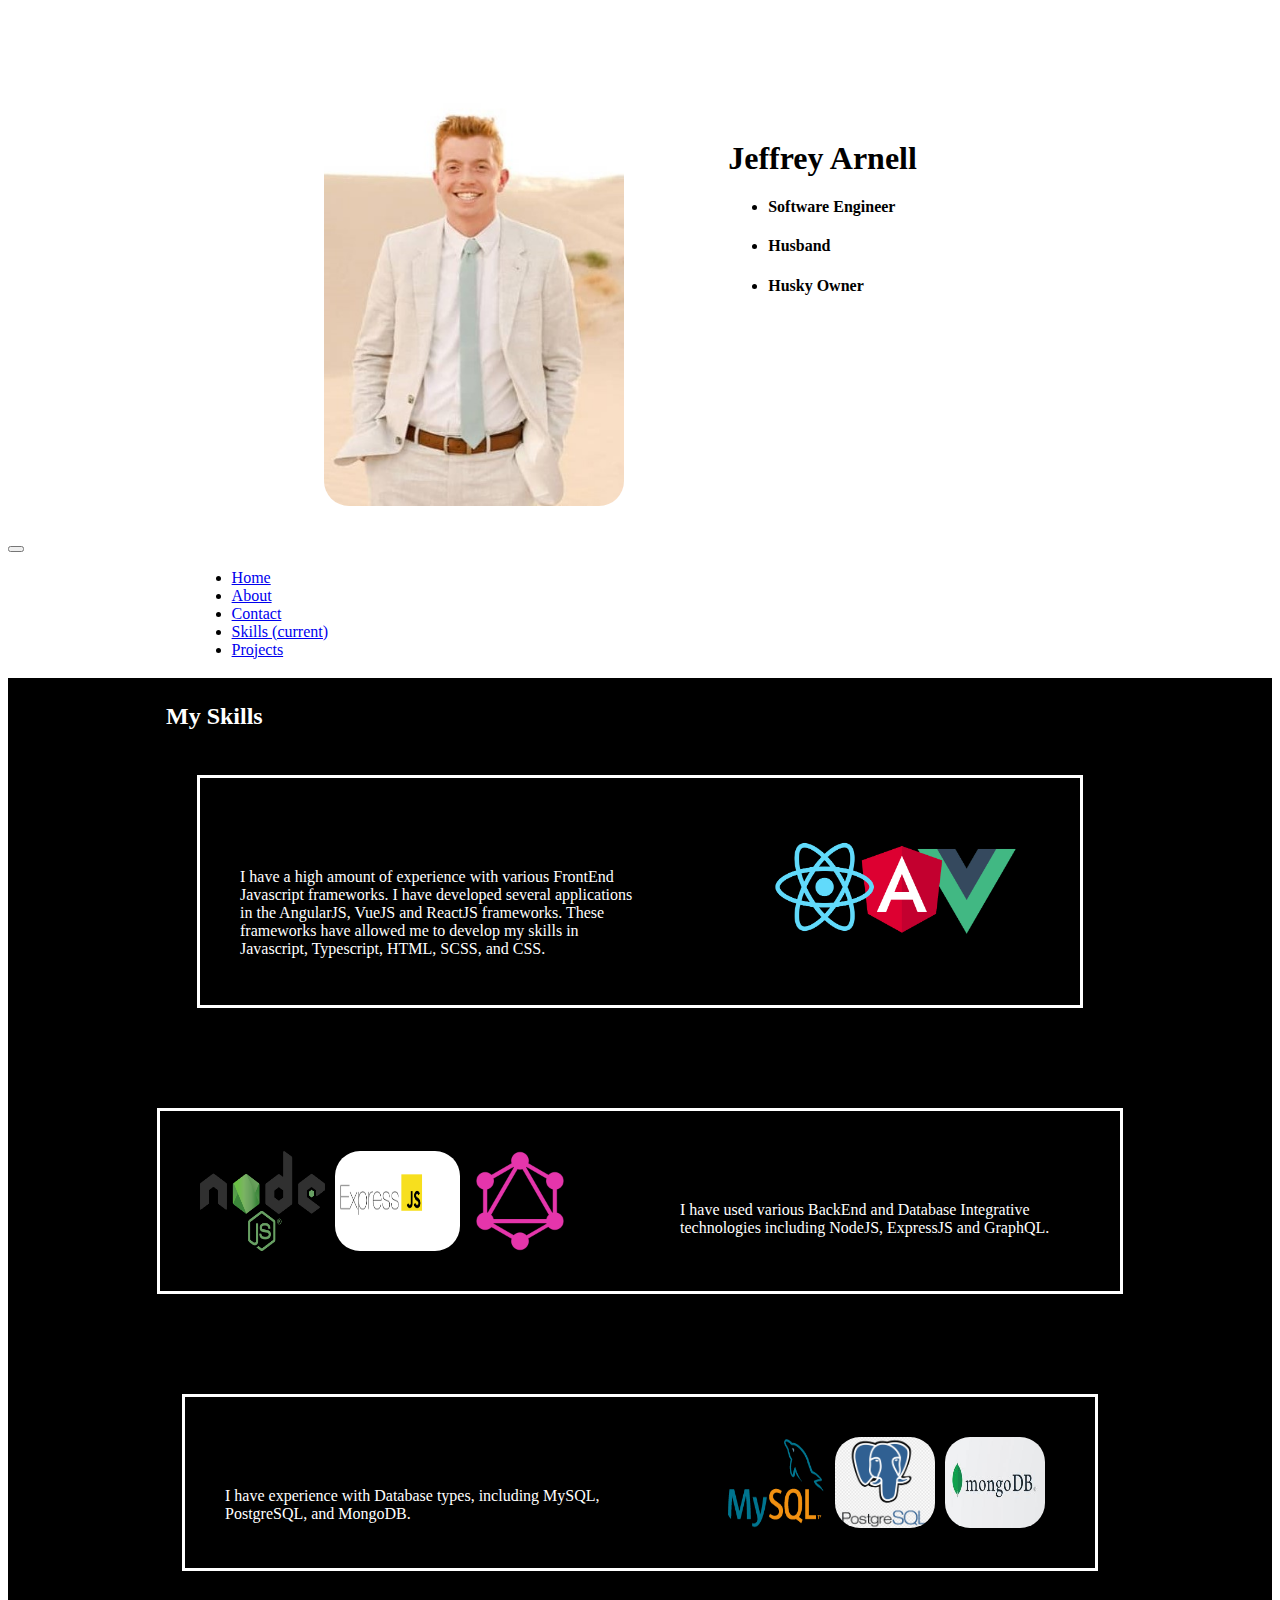
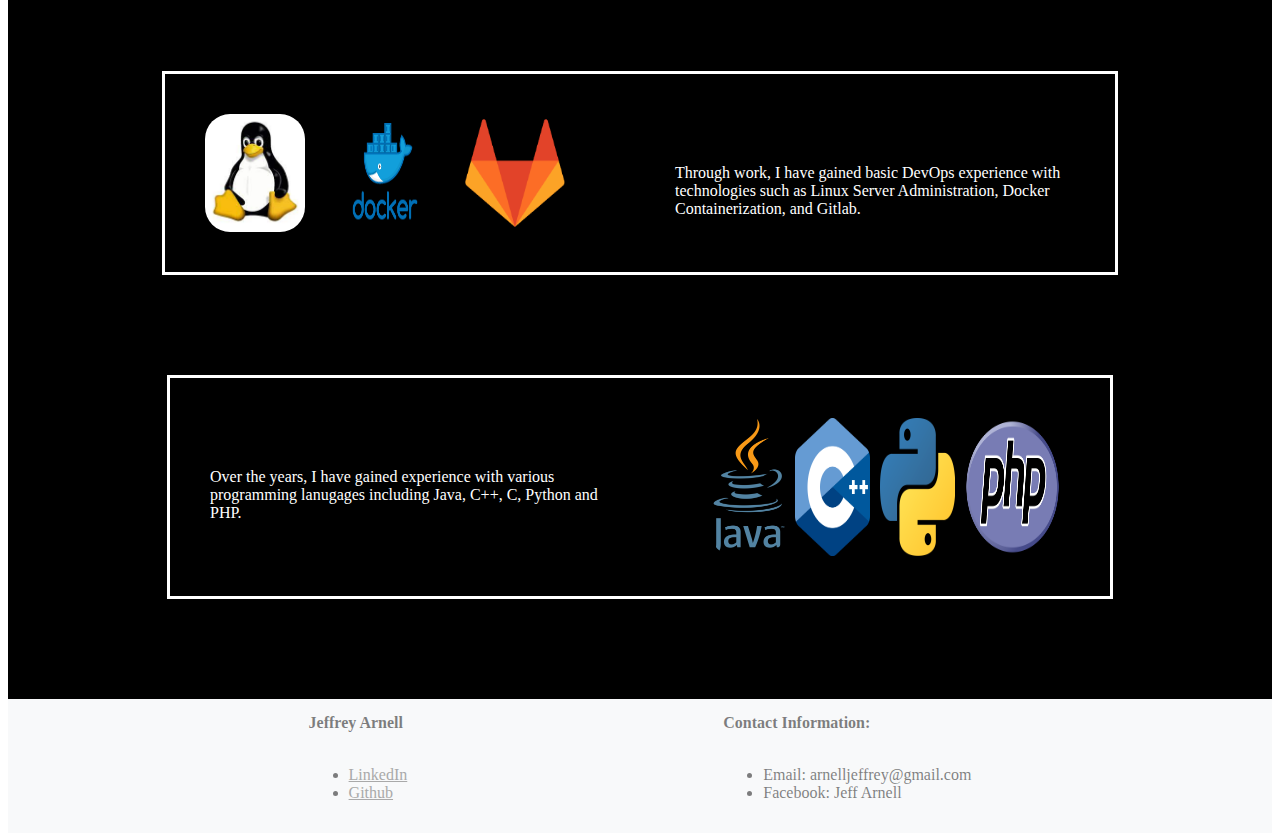
<file: skills.html>
<!DOCTYPE html>
<html>
    <head>
        <title>Jeffrey Arnell Portfolio</title>
        <script src="https://code.jquery.com/jquery-2.1.3.min.js"></script>
        <script src="https://maxcdn.bootstrapcdn.com/bootstrap/3.3.1/js/bootstrap.min.js"></script>
        <link rel="stylesheet" href="https://stackpath.bootstrapcdn.com/bootstrap/4.1.3/css/bootstrap.min.css" integrity="sha384-MCw98/SFnGE8fJT3GXwEOngsV7Zt27NXFoaoApmYm81iuXoPkFOJwJ8ERdknLPMO" crossorigin="anonymous">
        <link rel="stylesheet" href="styles.css">
        <link rel="icon" type="image/x-icon" href="/assets/aboutImage.jpg" />
    </head>
    <div style="display: flex; justify-content: left; padding-top: 75px; padding-bottom: 25px;">
        <div style="width: 30%; margin-left: 25%; margin-right: 25px;">
            <img src="./assets/ProfileImage.jpg" class="topPhoto">
        </div>
        <div style="color: black; vertical-align: middle; text-align: center; font-family: Georgia, 'Times New Roman', Times, serif;">
            <h1 style="margin-top: 30%;">Jeffrey Arnell</h1>
            <ul>
                <li><h4 style="text-align: left;">Software Engineer</h4></li>
                <li><h4 style="text-align: left;">Husband</h4></li>
                <li><h4 style="text-align: left;">Husky Owner</h4></li>
            </ul>
        </div>
    </div>

    <nav class="navbar navbar-expand-lg navbar-light bg-light">
        <button class="navbar-toggler" type="button" data-toggle="collapse" data-target="#navbarNav" aria-controls="navbarNav" aria-expanded="false" aria-label="Toggle navigation">
                <span class="navbar-toggler-icon"></span>
        </button>
        <div class="collapse navbar-collapse" id="navbarNav">
                <ul class="navbar-nav">
                        <li class="nav-item" style="margin-left: 15%;">
                                <a class="nav-link" href="index.html">Home</a>
                        </li>
                        <li class="nav-item" style="margin-left: 15%;">
                                <a class="nav-link" href="about.html">About</a>
                        </li>
                        <li class="nav-item" style="margin-left: 15%;">
                                <a class="nav-link" href="contact.html">Contact</a>
                        </li>
                        <li class="nav-item active" style="margin-left: 15%;">
                                <a class="nav-link" href="skills.html">Skills <span class="sr-only">(current)</span></a>
                        </li>
                        <li class="nav-item" style="margin-left: 15%;">
                            <a class="nav-link" href="projects.html">Projects</a>
                        </li>
                </ul>
        </div>
    </nav>

    <div style="width: 100%; background-color:black; color: white; padding-bottom: 100px;">
        <h2>My Skills</h2>
        <div style="display: flex; justify-content: center; width: 100%; margin-bottom: 100px;">
            <div class="skill-box" style="display: flex; justify-content: center;">
                <p style="margin-right: 100px; margin-top: 50px; width: 400px;">I have a high amount of experience with various FrontEnd Javascript frameworks. I have developed several applications in the AngularJS, VueJS and ReactJS frameworks. These frameworks have allowed me to develop my skills in Javascript, Typescript, HTML, SCSS, and CSS.</p>
                <img src="./assets/JSFrameworks.png" style="width: 300px; height: auto;">
            </div>
        </div>
        <div style="display: flex; justify-content: center; width: 100%; margin-bottom: 100px;">
            <div class="skill-box" style="display: flex; justify-content: center;">
                <div style="display: flex; justify-content: center;">
                    <img src="./assets/nodeJs.png" style="width: 125px; height: auto; margin-right: 10px;">
                    <img src="./assets/expressJs.png" style="width: 125px; height: auto; margin-right: 10px;">
                    <img src="./assets/graphql.png" style="width: 100px; height: auto; margin-right: 10px;">
                </div>
                <p style="margin-left: 100px; margin-top: 50px; width: 400px;">I have used various BackEnd and Database Integrative technologies including NodeJS, ExpressJS and GraphQL.</p>
            </div>
        </div>
        <div style="display: flex; justify-content: center; width: 100%; margin-bottom: 100px;">
            <div class="skill-box" style="display: flex; justify-content: center;">
                <p style="margin-right: 100px; margin-top: 50px; width: 400px;">I have experience with Database types, including MySQL, PostgreSQL, and MongoDB.</p>
                <div style="display: flex; justify-content: center;">
                    <img src="./assets/mysqlLogo.png" style="width: 100px; height: auto; margin-right: 10px;">
                    <img src="./assets/postgress.png" style="width: 100px; height: auto; margin-right: 10px;">
                    <img src="./assets/mongodb.jpg" style="width: 100px; height: auto; margin-right: 10px;">
                </div>
            </div>
        </div>
        <div style="display: flex; justify-content: center; width: 100%; margin-bottom: 100px;">
            <div class="skill-box" style="display: flex; justify-content: center;">
                <div style="display: flex; justify-content: center;">
                    <img src="./assets/linux.jpg" style="width: 100px; height: auto; margin-right: 10px;">
                    <img src="./assets/docker.png" style="width: 140px; height: auto; margin-right: 10px;">
                    <img src="./assets/gitlab.png" style="width: 100px; height: auto; margin-right: 10px;">
                </div>
                <p style="margin-left: 100px; margin-top: 50px; width: 400px;">Through work, I have gained basic DevOps experience with technologies such as Linux Server Administration, Docker Containerization, and Gitlab.</p>
            </div>
        </div>
        <div style="display: flex; justify-content: center; width: 100%;">
            <div class="skill-box" style="display: flex; justify-content: center;">
                <p style="margin-right: 100px; margin-top: 50px; width: 400px;">Over the years, I have gained experience with various programming lanugages including Java, C++, C, Python and PHP.</p>
                <div style="display: flex; justify-content: center;">
                    <img src="./assets/java.png" style="width: 75px; height: auto; margin-right: 10px;">
                    <img src="./assets/CLogo.png" style="width: 75px; height: auto; margin-right: 10px;">
                    <img src="./assets/PythonLogo.png" style="width: 75px; height: auto; margin-right: 10px;">
                    <img src="./assets/php.png" style="width: 95px; height: auto; margin-right: 10px;">
                </div>
            </div>
        </div>
    </div>

    <footer style="background-color: #f8f9fa; color: #00000080;">
        <div style="display: flex; justify-content: center;">
            <div style="margin-right: 25%; margin-top: 15px; margin-bottom: 15px;">
                <strong>Jeffrey Arnell</strong>
                <br><br>
                <ul>
                    <li><a href="https://www.linkedin.com/in/jeffrey-arnell-186a73201/" target="_blank" style="color: darkgray;">LinkedIn</a></li>
                    <li><a target="_blank" style="color: darkgray;" href="https://github.com/arnellja">Github</a></li>
                </ul>
            </div>
            <div style="margin-top: 15px; margin-bottom: 15px;">
                <strong>Contact Information:</strong>
                <br><br>
                <ul>
                    <li>Email: arnelljeffrey@gmail.com</li>
                    <li>Facebook: Jeff Arnell</li>
                </ul>
            </div>
        </div>
    </footer>
</html>
</file>
<file: styles.css>
p {
    margin-bottom: 5px;
}

img {
    border-radius: 25px;;
}

.topPhoto {
    max-width: 300px;
    height: auto;
}

footer {
    position: relative;

}

html {
    height: 100%;
}

h1, h2, h3, h4, strong, p, li {
    font-family: Georgia, 'Times New Roman', Times, serif;
}

h2 {
    padding-top: 25px;
    padding-bottom: 25px;
    margin-left: 12.5%;
}

h3 {
    padding-top: 25px;
    padding-bottom: 50px;
    margin-left: 15%;
}

.navbar-collapse.in {
    display: block !important;
}

.project-display {
    display: flex;
    justify-content: center;
    border: 3px solid white;
    padding: 40px 40px;
}

.text-placement-left {
    text-align: left;
    margin-right: 50px;
    margin-top: 50px;
}

.text-placement-right {
    text-align: left;
    margin-left: 50px;
    margin-top: 50px;
}

@media only screen and (max-width: 1000px) {
    .project-display {
        display: block;
    }
}

.skill-box {
    border: solid white 3px;
    padding: 40px 40px;
}
</file>
